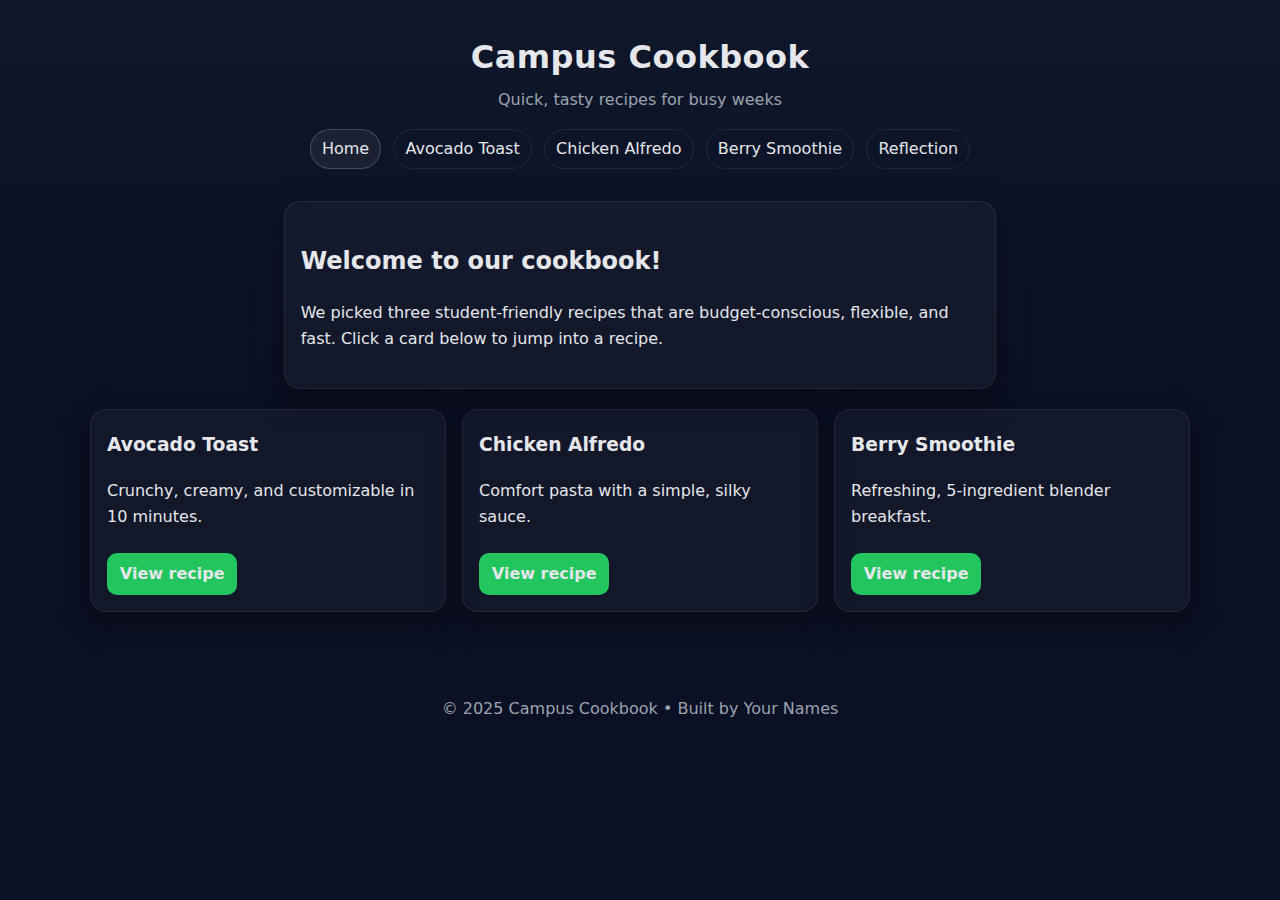
<file: index.html>
<!doctype html>
<html lang="en">
<head>
  <meta charset="utf-8" />
  <meta name="viewport" content="width=device-width, initial-scale=1" />
  <title>Campus Cookbook • Home</title>
  <link rel="stylesheet" href="styles.css" />
</head>
<body class="home">
  <a class="skip-link" href="#main">Skip to content</a>

  <header class="site-header">
    <h1>Campus Cookbook</h1>
    <p class="tagline">Quick, tasty recipes for busy weeks</p>
    <nav class="site-nav" aria-label="Primary">
      <ul>
        <li><a href="index.html" aria-current="page">Home</a></li>
        <li><a href="avocado-toast.html">Avocado Toast</a></li>
        <li><a href="chicken-alfredo.html">Chicken Alfredo</a></li>
        <li><a href="berry-smoothie.html">Berry Smoothie</a></li>
        <li><a href="reflection.html">Reflection</a></li>
      </ul>
    </nav>
  </header>

  <main id="main">
    <section class="hero">
      <h2>Welcome to our cookbook!</h2>
      <p>
        We picked three student-friendly recipes that are budget-conscious,
        flexible, and fast. Click a card below to jump into a recipe.
      </p>
    </section>

    <section class="card-grid" aria-label="Recipe cards">
      <article class="card">
        <h3><a href="avocado-toast.html">Avocado Toast</a></h3>
        <p>Crunchy, creamy, and customizable in 10 minutes.</p>
        <a class="btn" href="avocado-toast.html" aria-label="Open Avocado Toast recipe">View recipe</a>
      </article>

      <article class="card">
        <h3><a href="chicken-alfredo.html">Chicken Alfredo</a></h3>
        <p>Comfort pasta with a simple, silky sauce.</p>
        <a class="btn" href="chicken-alfredo.html" aria-label="Open Chicken Alfredo recipe">View recipe</a>
      </article>

      <article class="card">
        <h3><a href="berry-smoothie.html">Berry Smoothie</a></h3>
        <p>Refreshing, 5-ingredient blender breakfast.</p>
        <a class="btn" href="berry-smoothie.html" aria-label="Open Berry Smoothie recipe">View recipe</a>
      </article>
    </section>
  </main>

  <footer class="site-footer">
    <p>© 2025 Campus Cookbook • Built by <span aria-label="your names">Your Names</span></p>
  </footer>
</body>
</html>
</file>
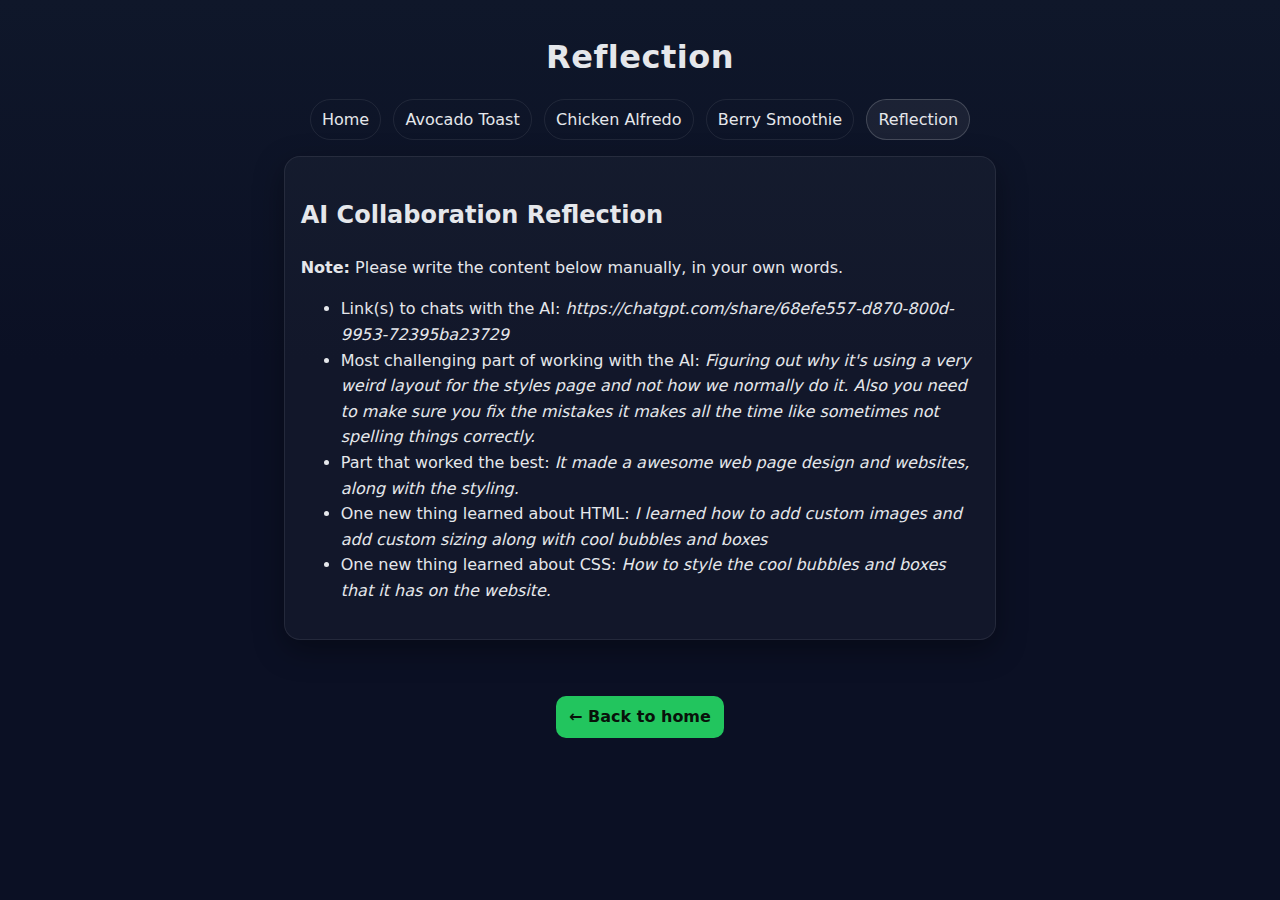
<file: reflection.html>
<!doctype html>
<html lang="en">
<head>
  <meta charset="utf-8" />
  <meta name="viewport" content="width=device-width, initial-scale=1" />
  <title>Reflection • Campus Cookbook</title>
  <link rel="stylesheet" href="styles.css" />
</head>
<body class="reflection">
  <a class="skip-link" href="#main">Skip to content</a>

  <header class="site-header">
    <h1>Reflection</h1>
    <nav class="site-nav" aria-label="Primary">
      <ul>
        <li><a href="index.html">Home</a></li>
        <li><a href="avocado-toast.html">Avocado Toast</a></li>
        <li><a href="chicken-alfredo.html">Chicken Alfredo</a></li>
        <li><a href="berry-smoothie.html">Berry Smoothie</a></li>
        <li><a aria-current="page" href="reflection.html">Reflection</a></li>
      </ul>
    </nav>
  </header>

  <main id="main" class="prose">
    <h2>AI Collaboration Reflection</h2>
    <p><strong>Note:</strong> Please write the content below manually, in your own words.</p>
    <ul>
      <li>Link(s) to chats with the AI: <em>https://chatgpt.com/share/68efe557-d870-800d-9953-72395ba23729</em></li>
      <li>Most challenging part of working with the AI: <em>Figuring out why it's using a very weird layout for the styles page
        and not how we normally do it. Also you need to make sure you fix the mistakes it makes all the time like sometimes
        not spelling things correctly.
      </em></li>
      <li>Part that worked the best: <em>It made a awesome web page design and websites, along with the styling.</em></li>
      <li>One new thing learned about HTML: <em>I learned how to add custom images and add custom sizing along with cool bubbles and boxes</em></li>
      <li>One new thing learned about CSS: <em>How to style the cool bubbles and boxes that it has on the website.</em></li>
    </ul>
  </main>

  <footer class="site-footer">
    <p><a class="btn" href="index.html">← Back to home</a></p>
  </footer>
</body>
</html>
</file>
<file: styles.css>
/* Base: variables & resets */
:root {
  --bg: #0f172a;         /* slate-900 */
  --surface: #111827;    /* gray-900 */
  --text: #e5e7eb;       /* gray-200 */
  --muted: #9ca3af;      /* gray-400 */
  --accent: #22c55e;     /* green-500 default */
  --accent-2: #60a5fa;   /* blue-400 */
  --accent-3: #f472b6;   /* pink-400 */
  --radius: 16px;
  --shadow: 0 10px 30px rgba(0,0,0,.35);
}

* { box-sizing: border-box; }
html, body { margin: 0; padding: 0; }
body {
  font-family: system-ui, -apple-system, Segoe UI, Roboto, Helvetica, Arial, sans-serif;
  line-height: 1.6;
  color: var(--text);
  background: linear-gradient(180deg, var(--bg), #0b1024 40%, #0b1024);
  min-height: 100svh;
}

/* Skip link for accessibility */
.skip-link {
  position: absolute; left: -9999px; top: auto;
}
.skip-link:focus {
  left: 1rem; top: 1rem; background: #000; color: #fff; padding: .5rem .75rem; border-radius: 8px;
}

/* Header & nav */
.site-header {
  padding: 2rem 1rem 1rem;
  text-align: center;
}
.site-header h1 {
  margin: 0 0 .25rem 0;
  letter-spacing: .5px;
}
.tagline {
  margin: 0 0 1rem; color: var(--muted);
}
.site-nav ul {
  list-style: none; padding: 0; margin: 1rem auto 0; display: flex; gap: .75rem; justify-content: center; flex-wrap: wrap;
}
.site-nav a {
  display: inline-block;
  text-decoration: none;
  color: var(--text);
  padding: .4rem .7rem;
  border-radius: 99px;
  border: 1px solid rgba(255,255,255,.08);
  transition: transform .1s ease, background .2s ease, border-color .2s ease;
}
.site-nav a[aria-current="page"] {
  background: rgba(255,255,255,.06);
  border-color: rgba(255,255,255,.18);
}
.site-nav a:hover { transform: translateY(-1px); }

/* Layout helpers */
main { padding: 1rem; }
.hero, .prose {
  max-width: 70ch; margin: 0 auto; background: rgba(255,255,255,.03);
  border: 1px solid rgba(255,255,255,.08); border-radius: var(--radius); padding: 1.25rem 1rem; box-shadow: var(--shadow);
}
.card-grid {
  max-width: 1100px; margin: 1.25rem auto; display: grid; gap: 1rem;
  grid-template-columns: repeat(auto-fit, minmax(260px, 1fr));
}
.card {
  background: rgba(255,255,255,.03);
  border: 1px solid rgba(255,255,255,.08);
  padding: 1rem;
  border-radius: var(--radius);
  box-shadow: var(--shadow);
}
.card h3 { margin-top: .25rem; }
.card a { color: var(--text); }

.btn {
  display: inline-block; margin-top: .5rem; padding: .5rem .8rem;
  background: var(--accent); color: #08120a; font-weight: 700; text-decoration: none;
  border-radius: 10px; transition: transform .08s ease, filter .2s ease;
}
.btn:hover { transform: translateY(-1px); filter: brightness(1.05); }

/* Recipe page layout */
.recipe-layout { max-width: 1100px; margin: 0 auto; }
.recipe-article {
  background: rgba(255,255,255,.03);
  border: 1px solid rgba(255,255,255,.08);
  border-radius: var(--radius);
  padding: 1rem;
  box-shadow: var(--shadow);
}
.recipe-header .meta { color: var(--muted); margin: 0 0 .5rem; }
.recipe-header .intro { margin-top: 0; }

.two-col {
  display: grid; gap: 1rem; grid-template-columns: 1fr; margin: 1rem 0;
}
@media (min-width: 800px) {
  .two-col { grid-template-columns: 1fr 1fr; }
}

.recipe-figure {
  margin: 1rem 0 0; border-radius: var(--radius);
  overflow: hidden; border: 1px solid rgba(255,255,255,.08);
}
.recipe-figure img { display: block; width: 100%; height: auto; }

/* Footer */
.site-footer { text-align: center; padding: 2rem 1rem 3rem; color: var(--muted); }

/* Page-specific styling (unique but subtle, still one CSS file) */
.recipe-avocado { --accent: #22c55e; } /* green */
.recipe-alfredo {
  --accent: #60a5fa;  /* blue */
  /* subtle animated underline on headings for this page */
  h1::after {
    content: ""; display: block; height: 3px; width: 120px; margin: .4rem auto 0;
    background: linear-gradient(90deg, transparent, var(--accent), transparent);
    animation: shimmer 1.6s linear infinite;
  }
}
.recipe-smoothie {
  --accent: #f472b6; /* pink */
  /* card corners extra-round on smoothie page */
  .recipe-article, .recipe-figure { border-radius: 28px; }
}

@keyframes shimmer {
  0% { filter: brightness(.9); transform: translateX(-20%); }
  100% { filter: brightness(1.1); transform: translateX(20%); }
}

/* Home-only tweaks */
.home .card h3 a { text-decoration: underline dotted transparent; }
.home .card h3 a:hover { text-decoration-color: currentColor; }
</file>
